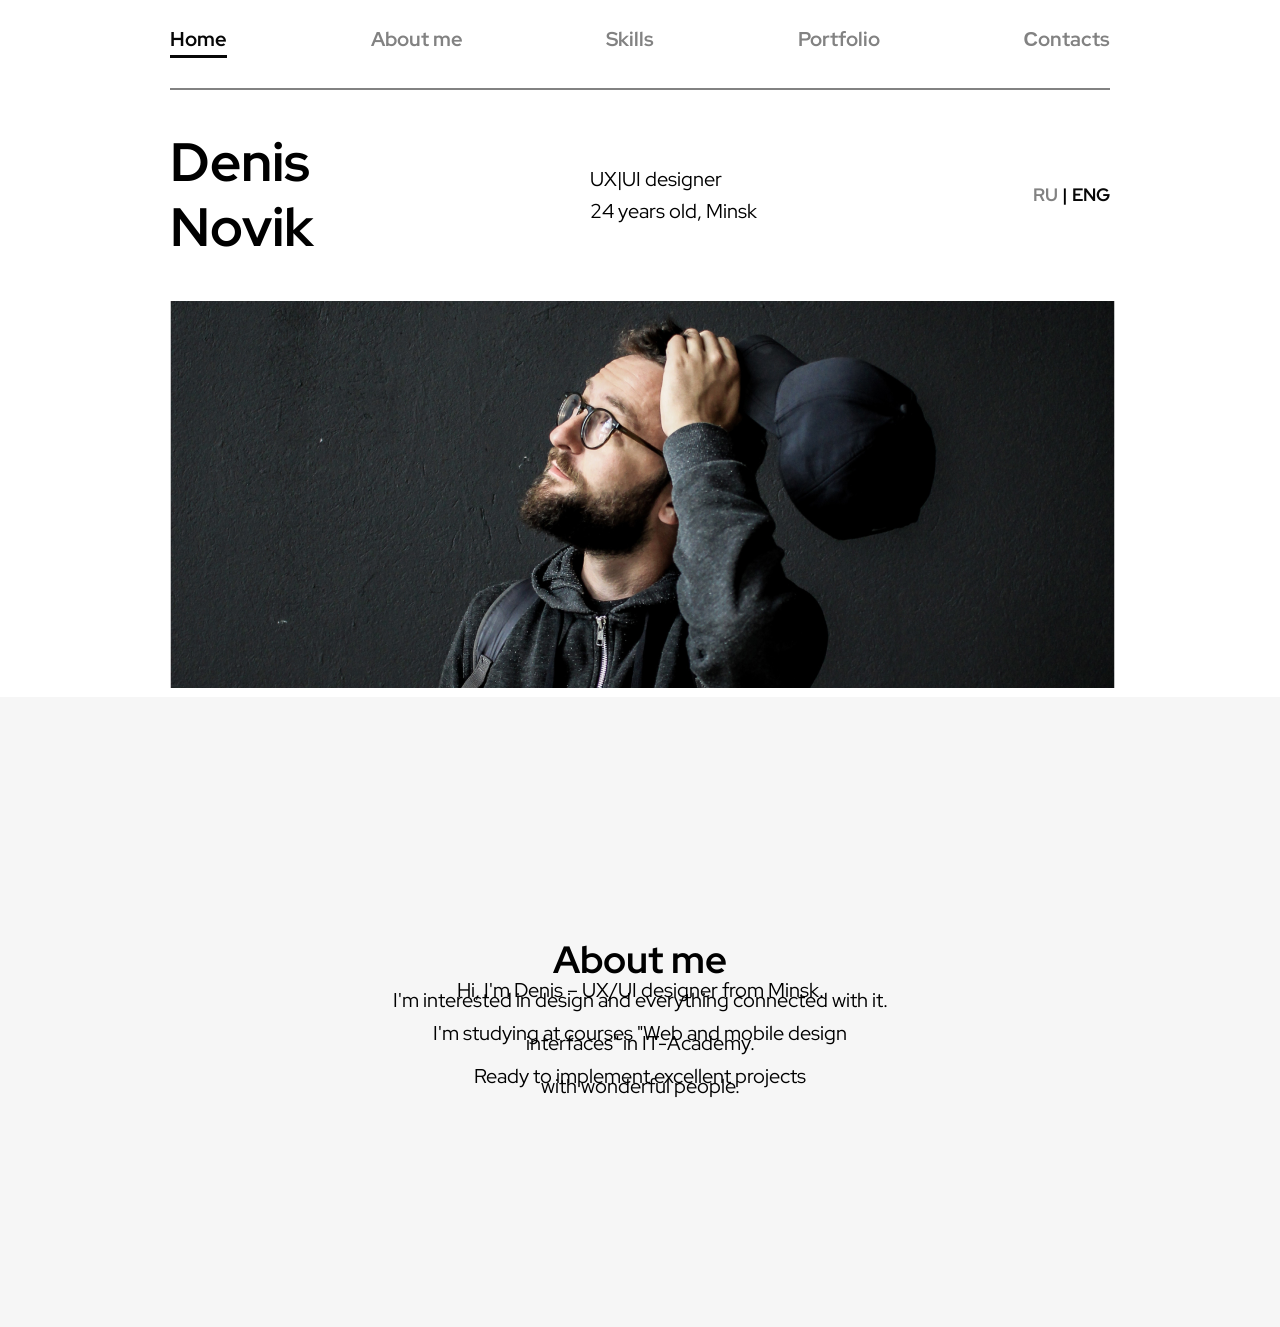
<file: testik.html>
<!DOCTYPE html>
<html lang="en">
<head>
    <meta charset="UTF-8">
    <title>Document</title>
    <link rel="stylesheet" href="styles/main/main.css">
    <link rel="stylesheet" href="styles/header/nav.css">
    <link rel="stylesheet" href="styles/header/abm-lang.css">
    <link rel="preconnect" href="https://fonts.googleapis.com">
    <link rel="preconnect" href="https://fonts.gstatic.com" crossorigin>
    <link href="https://fonts.googleapis.com/css2?family=Red+Hat+Display:wght@500;700&display=swap" rel="stylesheet">
    <link rel="stylesheet" href="styles/main/About-me.css">
</head>
<body>
    <header class="header">
            <div class="container">
                <div class="header__inner">
                    <nav class="nav">
                        <a href="#" class=" nav__link nav__link_active"><strong>Home</strong></a>
                        <a href="#" class=" nav__link "><strong>About me</strong></a>
                        <a href="#" class=" nav__link "><strong>Skills</strong></a>
                        <a href="#" class=" nav__link "><strong>Portfolio</strong></a>
                        <a href="#" class=" nav__link "><strong>Сontacts</strong></a>
                    </nav>   
                    </div>
                </div>
            </div>
            <div class="container">
                <div class="header__inner">
                    <div class="home">
                        <div class="home__inner home__inner_name">
                            <div class="name"><strong>Denis</strong></div>
                            <div class="name"><strong>Novik</strong></div>
                        </div>
                        <div class="home__inner home__inner_proff">
                            <div>UX|UI designer</div>
                            <div>24 years old, Minsk</div>
                        </div>
                        <div class="home__inner home__inner_switcher">
                            <a href="#" class="sw-link ru"><strong>RU</strong></a>
                            <span class="|"><strong>|</strong></span>
                            <a href="#" class="sw-link sw-link_active eng"><strong>ENG</strong></a>
                        </div>
                    </div>
                <figure class="Den-photo">
                    <img src="img/header/DenNov.png" alt="photo of Denis Novik">
                </figure>
                </div>
            </div>
    </header>
    <main class="main">
        <div class="container"></div>
            <div class="main__inner">
                <div class="About-me">
                    <div class="About-me_header"><h2 class="About-me_header_text">About me</h2></div>
                    <div class="About-me_text">
                        <p>Hi, I'm Denis – UX/UI designer from Minsk.</p>
                        <p>I'm interested in design and everything connected with it.</p>
                        <div class="indent"></div>
                        <p>I'm studying at courses "Web and mobile design</p>
                        <p>interfaces" in IT-Academy.</p>
                        <div class="indent"></div>
                        <p>Ready to implement excellent projects</p>
                        <p>with wonderful people.</p>
                    </div>
                    
                </div>
            </div>
        </div>
    </main>
    
</body>
</html>
</file>
<file: styles/main/main.css>
.container{
    width: 100%;
    max-width: 940px;
    margin: 0 auto;
    line-height: 1.6;
}
* {
    box-sizing: border-box;
    margin:0;
    padding: 0;
}
body{
    font-family:'Red Hat Display', sans-serif;
    width: 100%;
    margin:0 auto;
    font-size: 20px;
}
h2{
    font-size:38px;
}
</file>
<file: styles/header/nav.css>
.nav{
    display: flex;
    justify-content: space-between;
    font-size:20px;
    font-family:'Red Hat Display', sans-serif;
    height: 90px; 
    align-items:center;
    padding-bottom:10px ;
    border-bottom: 2.5px solid #828282; 
}
.nav__link{
    text-decoration: none;
    color: #828282;
    transition: color 0.2s linear;
    position: relative;
}
.nav__link_active{
    text-decoration: none;
    color: #070707;
}
.nav__link:hover{
    text-decoration: none;
    color: #070707;
    
    
}
.nav__link_active:after{
    content: "";
    display:block;
    width: 100%;
    height: 3px;

    background-color:#070707;

    position:absolute;
    top: 100%;

}
</file>
<file: styles/header/abm-lang.css>
.home{
    display: flex;
    justify-content: space-between;
    height: 210px;
    align-items: center;
}
.abm-lang{
    padding-bottom:90px;
}
.name{
    font-size:54px;
    line-height: 1.2;
    
}
.home__inner_proff{
    font-size: 20px;
}
.home__inner_switcher{
    font-size: 18px;
}
.sw-link{
    text-decoration: none;
    color: #828282;
    transition: color 0.2s linear;
    
}
.sw-link:hover{
    color:#070707;
}
.sw-link_active{
    text-decoration: none;
    color: #070707;
    
}
figure{
    margin:0
}
</file>
<file: styles/main/About-me.css>
.About-me{
    background-color:#F6F6F6 ;
    width: 100%;
    height: 70vh;
    position:absolute;
    display: flex;
    justify-content: center;
    flex-direction: column;
    align-items: center;

}

.About-me_header_text{
    font-size:38px
}
.About-me_text{
    line-height:0.5;
    font-size: 20px;
    text-align: center;
    
}
.indent{
    height: 23px;
}
</file>
